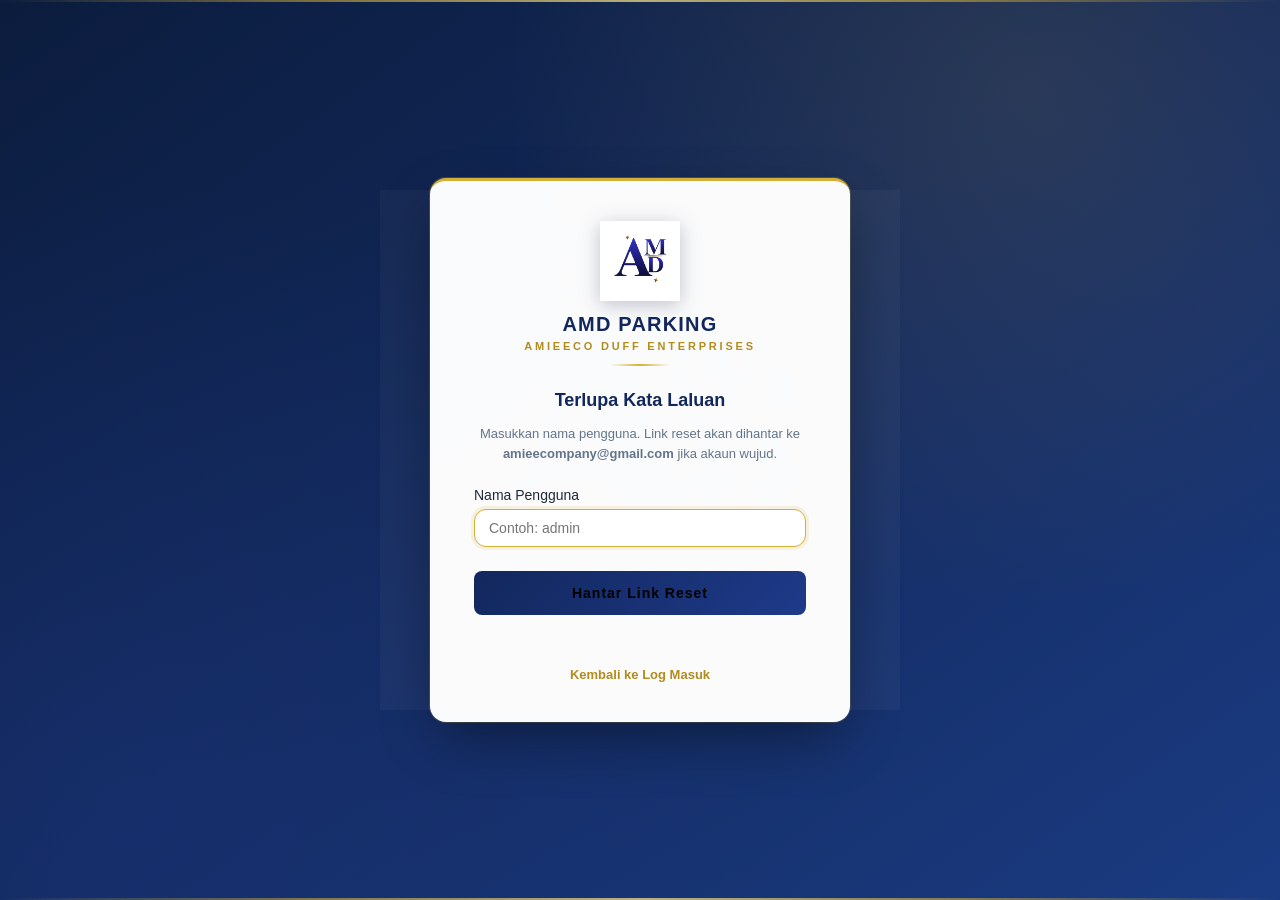
<file: public/forgot_password.html>
<!DOCTYPE html>
<html lang="ms">
<head>
  <meta charset="UTF-8">
  <meta name="viewport" content="width=device-width, initial-scale=1.0">
  <title>Terlupa Kata Laluan - AMD Parking Manager</title>
  <link rel="stylesheet" href="styles.css">
  <style>
    body {
      display: flex;
      align-items: center;
      justify-content: center;
      height: 100vh;
      overflow: hidden;
      background: radial-gradient(circle at 80% 10%, rgba(212, 175, 55, 0.12) 0%, transparent 40%),
                  radial-gradient(circle at 10% 90%, rgba(30, 58, 138, 0.25) 0%, transparent 45%),
                  linear-gradient(145deg, #0b1c3d 0%, #132a5f 50%, #1a3b82 100%);
      position: relative;
      font-family: 'Segoe UI', 'Roboto', 'Helvetica Neue', Arial, sans-serif;
    }
    body::before {
      content: '';
      position: absolute;
      inset: 0;
      background-image: url('uploads/logo_amd.png');
      background-repeat: no-repeat;
      background-position: center;
      background-size: 520px;
      opacity: 0.035;
      pointer-events: none;
    }
    .gold-line {
      position: absolute;
      left: 0;
      right: 0;
      height: 2px;
      background: linear-gradient(90deg, transparent, rgba(212, 175, 55, 0.7), rgba(245, 226, 138, 0.9), rgba(212, 175, 55, 0.7), transparent);
      opacity: 0.8;
    }
    .gold-line.top { top: 0; }
    .gold-line.bottom { bottom: 0; }
    .login-card {
      background: rgba(255, 255, 255, 0.98);
      padding: 40px 44px;
      border-radius: 16px;
      box-shadow: 0 22px 60px -12px rgba(0, 0, 0, 0.45), 0 0 0 1px rgba(212, 175, 55, 0.25);
      width: 100%;
      max-width: 420px;
      text-align: center;
      position: relative;
      z-index: 10;
      border-top: 3px solid #d4af37;
      animation: cardIn 0.8s cubic-bezier(0.22, 1, 0.36, 1);
    }
    .login-logo {
      width: 80px;
      height: 80px;
      object-fit: contain;
      margin: 0 auto 12px;
      display: block;
      filter: drop-shadow(0 4px 10px rgba(11, 28, 61, 0.25));
    }
    .login-brand {
      margin-bottom: 24px;
    }
    .login-brand h1 {
      margin: 0;
      font-size: 20px;
      color: #12275c;
      letter-spacing: 1.2px;
      text-transform: uppercase;
      font-weight: 800;
    }
    .login-brand span {
      display: block;
      font-size: 11px;
      color: #b08d1e;
      letter-spacing: 2.8px;
      text-transform: uppercase;
      margin-top: 4px;
      font-weight: 600;
    }
    .login-divider {
      height: 2px;
      width: 60px;
      margin: 12px auto 0;
      background: linear-gradient(90deg, transparent, #d4af37, transparent);
    }
    .form-title {
      font-size: 18px;
      font-weight: 700;
      color: #12275c;
      margin: 0 0 8px;
    }
    .form-desc {
      font-size: 13px;
      color: #64748b;
      margin-bottom: 24px;
      line-height: 1.5;
    }
    .login-form .form-group {
      text-align: left;
      margin-bottom: 18px;
    }
    .login-form input {
      width: 100%;
      border: 1px solid #d1d5db;
      background: #fafbfc;
      transition: all 0.2s ease;
    }
    .login-form input:focus {
      border-color: #d4af37;
      background: #fff;
      box-shadow: 0 0 0 3px rgba(212, 175, 55, 0.15);
      outline: none;
    }
    .login-form button {
      width: 100%;
      margin-top: 6px;
      background: linear-gradient(135deg, #12275c, #1e3a8a);
      border: none;
      letter-spacing: 1px;
      font-weight: 700;
      padding: 14px 24px;
      border-radius: 8px;
      transition: all 0.2s ease;
      cursor: pointer;
    }
    .login-form button:hover {
      background: linear-gradient(135deg, #1e3a8a, #2649aa);
      box-shadow: 0 10px 24px rgba(30, 58, 138, 0.35);
    }
    .message {
      margin-top: 14px;
      font-size: 14px;
      min-height: 20px;
    }
    .message.success { color: #15803d; }
    .message.error { color: #dc2626; }
    .back-link {
      margin-top: 18px;
      font-size: 13px;
    }
    .back-link a {
      color: #b08d1e;
      text-decoration: none;
      font-weight: 600;
    }
    @keyframes cardIn {
      from { opacity: 0; transform: translateY(18px) scale(0.98); }
      to { opacity: 1; transform: translateY(0) scale(1); }
    }
    @media (max-width: 520px) {
      .login-card { margin: 0 16px; padding: 34px 28px; }
      .login-logo { width: 70px; height: 70px; }
      .login-brand h1 { font-size: 17px; }
    }
  </style>
</head>
<body>
  <div class="gold-line top"></div>
  <div class="gold-line bottom"></div>

  <div class="login-card">
    <img src="uploads/logo_amd.png" class="login-logo" alt="Company Logo">
    <div class="login-brand">
      <h1>AMD Parking</h1>
      <span>Amieeco Duff Enterprises</span>
      <div class="login-divider"></div>
    </div>

    <h3 class="form-title">Terlupa Kata Laluan</h3>
    <p class="form-desc">
      Masukkan nama pengguna. Link reset akan dihantar ke
      <strong>amieecompany@gmail.com</strong> jika akaun wujud.
    </p>

    <form id="forgot-form" class="login-form">
      <div class="form-group">
        <label for="username">Nama Pengguna</label>
        <input type="text" id="username" name="username" placeholder="Contoh: admin" required autofocus autocomplete="username">
      </div>
      <button type="submit" class="btn">Hantar Link Reset</button>
      <div class="message" id="forgot-message"></div>
    </form>

    <div class="back-link">
      <a href="login.html">Kembali ke Log Masuk</a>
    </div>
  </div>

  <script src="config.js"></script>
  <script>
    document.getElementById('forgot-form').addEventListener('submit', async (e) => {
      e.preventDefault();
      const username = e.target.username.value.trim();
      const messageDiv = document.getElementById('forgot-message');
      messageDiv.textContent = '';
      messageDiv.className = 'message';

      if (!username) {
        messageDiv.textContent = 'Sila masukkan nama pengguna.';
        messageDiv.classList.add('error');
        return;
      }

      const API_BASE_URL = window.API_BASE_URL || '';
      try {
        const res = await fetch(`${API_BASE_URL}/api/forgot-password`, {
          method: 'POST',
          headers: { 'Content-Type': 'application/json' },
          body: JSON.stringify({ username })
        });
        const data = await res.json();
        if (data.success) {
          messageDiv.textContent = 'Jika nama pengguna wujud, link reset telah dihantar ke amieecompany@gmail.com.';
          messageDiv.classList.add('success');
          e.target.reset();
        } else {
          messageDiv.textContent = data.error || 'Ralat memproses permintaan';
          messageDiv.classList.add('error');
        }
      } catch (err) {
        messageDiv.textContent = 'Ralat sambungan. Sila cuba lagi.';
        messageDiv.classList.add('error');
      }
    });
  </script>
</body>
</html>
</file>
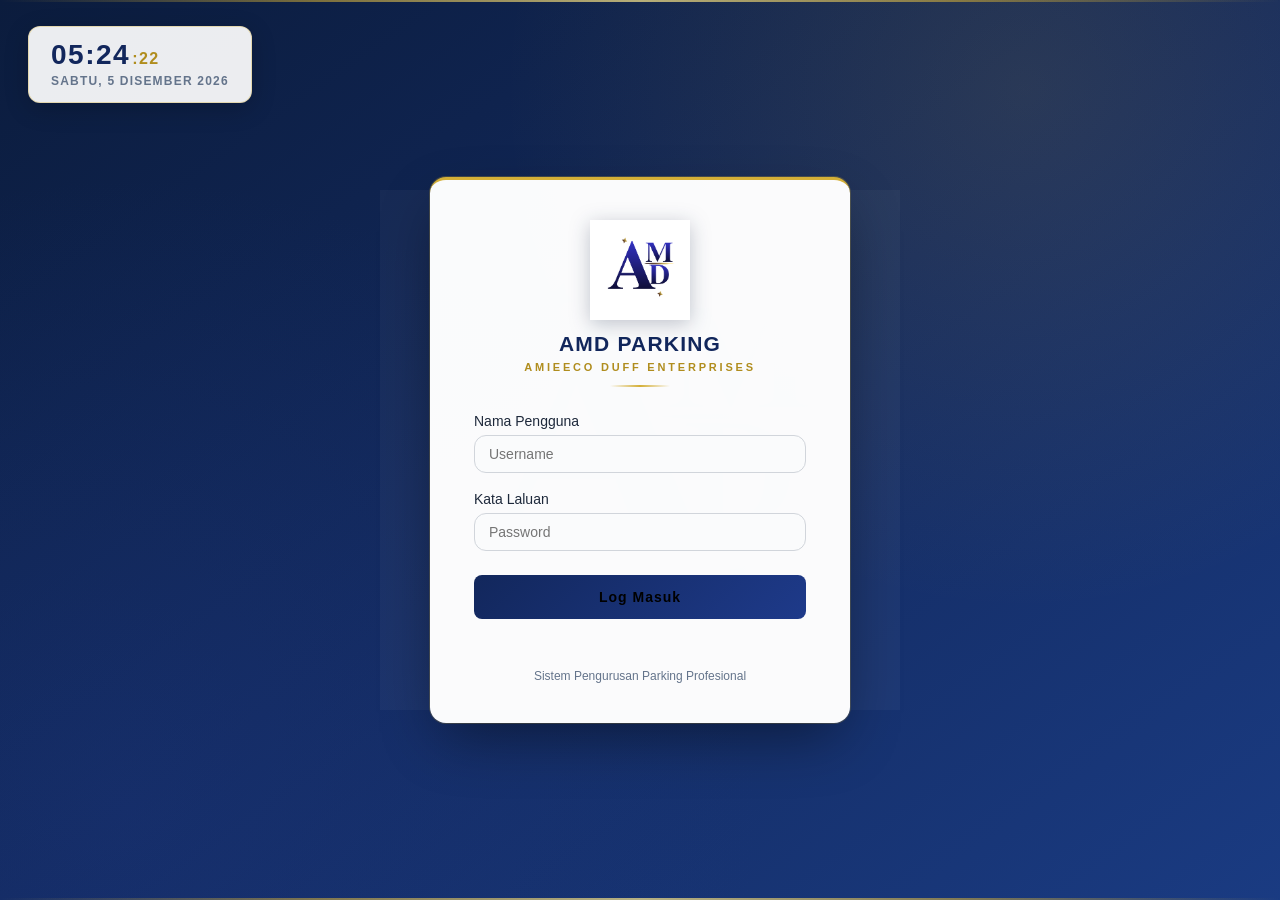
<file: public/login.html>
<!DOCTYPE html>
<html lang="ms">
<head>
  <meta charset="UTF-8">
  <meta name="viewport" content="width=device-width, initial-scale=1.0">
  <title>Login - AMD Parking Manager</title>
  <link rel="stylesheet" href="styles.css">
  <style>
    body {
      display: flex;
      align-items: center;
      justify-content: center;
      height: 100vh;
      overflow: hidden;
      background: radial-gradient(circle at 80% 10%, rgba(212, 175, 55, 0.12) 0%, transparent 40%),
                  radial-gradient(circle at 10% 90%, rgba(30, 58, 138, 0.25) 0%, transparent 45%),
                  linear-gradient(145deg, #0b1c3d 0%, #132a5f 50%, #1a3b82 100%);
      position: relative;
      font-family: 'Segoe UI', 'Roboto', 'Helvetica Neue', Arial, sans-serif;
    }
    body::before {
      content: '';
      position: absolute;
      inset: 0;
      background-image: url('uploads/logo_amd.png');
      background-repeat: no-repeat;
      background-position: center;
      background-size: 520px;
      opacity: 0.035;
      pointer-events: none;
    }
    .gold-line {
      position: absolute;
      left: 0;
      right: 0;
      height: 2px;
      background: linear-gradient(90deg, transparent, rgba(212, 175, 55, 0.7), rgba(245, 226, 138, 0.9), rgba(212, 175, 55, 0.7), transparent);
      opacity: 0.8;
    }
    .gold-line.top { top: 0; }
    .gold-line.bottom { bottom: 0; }
    .login-card {
      background: rgba(255, 255, 255, 0.98);
      padding: 40px 44px;
      border-radius: 16px;
      box-shadow: 0 22px 60px -12px rgba(0, 0, 0, 0.45), 0 0 0 1px rgba(212, 175, 55, 0.25);
      width: 100%;
      max-width: 420px;
      text-align: center;
      position: relative;
      z-index: 10;
      border-top: 3px solid #d4af37;
      animation: cardIn 0.8s cubic-bezier(0.22, 1, 0.36, 1);
    }
    .login-logo {
      width: 100px;
      height: 100px;
      object-fit: contain;
      margin: 0 auto 12px;
      display: block;
      filter: drop-shadow(0 4px 10px rgba(11, 28, 61, 0.25));
    }
    .login-brand {
      margin-bottom: 26px;
    }
    .login-brand h1 {
      margin: 0;
      font-size: 21px;
      color: #12275c;
      letter-spacing: 1.2px;
      text-transform: uppercase;
      font-weight: 800;
    }
    .login-brand span {
      display: block;
      font-size: 11px;
      color: #b08d1e;
      letter-spacing: 2.8px;
      text-transform: uppercase;
      margin-top: 5px;
      font-weight: 600;
    }
    .login-divider {
      height: 2px;
      width: 60px;
      margin: 12px auto 0;
      background: linear-gradient(90deg, transparent, #d4af37, transparent);
    }
    .login-form .form-group {
      text-align: left;
      margin-bottom: 18px;
    }
    .login-form input {
      width: 100%;
      border: 1px solid #d1d5db;
      background: #fafbfc;
      transition: all 0.2s ease;
    }
    .login-form input:focus {
      border-color: #d4af37;
      background: #fff;
      box-shadow: 0 0 0 3px rgba(212, 175, 55, 0.15);
      outline: none;
    }
    .login-form button {
      width: 100%;
      margin-top: 6px;
      background: linear-gradient(135deg, #12275c, #1e3a8a);
      border: none;
      letter-spacing: 1px;
      font-weight: 700;
      padding: 14px 24px;
      border-radius: 8px;
      transition: all 0.2s ease;
      cursor: pointer;
    }
    .login-form button:hover {
      background: linear-gradient(135deg, #1e3a8a, #2649aa);
      box-shadow: 0 10px 24px rgba(30, 58, 138, 0.35);
    }
    .error-msg {
      color: var(--danger, #dc2626);
      font-size: 14px;
      margin-top: 12px;
      min-height: 20px;
    }
    .hint {
      margin-top: 18px;
      font-size: 12px;
      color: var(--text-light, #6b7280);
    }

    /* Clock widget */
    .clock-widget {
      position: absolute;
      top: 26px;
      left: 28px;
      z-index: 20;
      background: rgba(255, 255, 255, 0.92);
      border: 1px solid rgba(212, 175, 55, 0.35);
      border-radius: 12px;
      padding: 14px 22px;
      text-align: left;
      box-shadow: 0 6px 24px rgba(0, 0, 0, 0.2);
      animation: cardIn 0.8s cubic-bezier(0.22, 1, 0.36, 1);
    }
    .clock-time {
      font-size: 28px;
      font-weight: 700;
      color: #12275c;
      letter-spacing: 1.5px;
      font-variant-numeric: tabular-nums;
      line-height: 1;
    }
    .clock-time .clock-seconds {
      font-size: 16px;
      color: #b08d1e;
      font-weight: 600;
      margin-left: 2px;
    }
    .clock-date {
      margin-top: 5px;
      font-size: 12px;
      color: #64748b;
      letter-spacing: 1.2px;
      text-transform: uppercase;
      font-weight: 600;
    }
    @keyframes cardIn {
      from { opacity: 0; transform: translateY(18px) scale(0.98); }
      to { opacity: 1; transform: translateY(0) scale(1); }
    }
    @media (max-width: 520px) {
      .clock-widget {
        top: 16px;
        left: 16px;
        padding: 12px 18px;
      }
      .clock-time { font-size: 22px; }
      .clock-date { font-size: 11px; }
      .login-card { margin: 0 16px; padding: 34px 28px; }
      .login-logo { width: 84px; height: 84px; }
      .login-brand h1 { font-size: 18px; }
    }
  </style>
</head>
<body>
  <div class="gold-line top"></div>
  <div class="gold-line bottom"></div>

  <div class="clock-widget">
    <div class="clock-time"><span id="clock-hm">--:--</span><span class="clock-seconds" id="clock-s">:--</span></div>
    <div class="clock-date" id="clock-date">Memuatkan...</div>
  </div>

  <div class="login-card">
    <img src="uploads/logo_amd.png" class="login-logo" alt="Company Logo">
    <div class="login-brand">
      <h1>AMD Parking</h1>
      <span>Amieeco Duff Enterprises</span>
      <div class="login-divider"></div>
    </div>
    <form class="login-form" id="login-form">
      <div class="form-group">
        <label for="username">Nama Pengguna</label>
        <input type="text" id="username" name="username" placeholder="Username" required autocomplete="username">
      </div>
      <div class="form-group">
        <label for="password">Kata Laluan</label>
        <input type="password" id="password" name="password" placeholder="Password" required autocomplete="current-password">
      </div>
      <button type="submit" class="btn">Log Masuk</button>
      <div class="error-msg" id="error-msg"></div>
      <div class="hint">Sistem Pengurusan Parking Profesional</div>
    </form>
  </div>

  <script src="config.js"></script>
  <script>
    (function startClock() {
      const clockHm = document.getElementById('clock-hm');
      const clockS = document.getElementById('clock-s');
      const clockDate = document.getElementById('clock-date');
      const days = ['Ahad', 'Isnin', 'Selasa', 'Rabu', 'Khamis', 'Jumaat', 'Sabtu'];
      const months = ['Januari', 'Februari', 'Mac', 'April', 'Mei', 'Jun', 'Julai', 'Ogos', 'September', 'Oktober', 'November', 'Disember'];
      function update() {
        const now = new Date();
        const h = String(now.getHours()).padStart(2, '0');
        const m = String(now.getMinutes()).padStart(2, '0');
        const s = String(now.getSeconds()).padStart(2, '0');
        clockHm.textContent = `${h}:${m}`;
        clockS.textContent = `:${s}`;
        clockDate.textContent = `${days[now.getDay()]}, ${now.getDate()} ${months[now.getMonth()]} ${now.getFullYear()}`;
      }
      update();
      setInterval(update, 1000);
    })();

    document.getElementById('login-form').addEventListener('submit', function(e) {
      e.preventDefault();
      const username = document.getElementById('username').value;
      const password = document.getElementById('password').value;
      const errorMsg = document.getElementById('error-msg');
      const API_BASE_URL = window.API_BASE_URL || '';
      fetch(`${API_BASE_URL}/api/login`, {
        method: 'POST',
        headers: { 'Content-Type': 'application/json' },
        body: JSON.stringify({ username, password })
      })
      .then(r => r.json())
      .then(data => {
        if (data.success) {
          localStorage.setItem('jwt_token', data.token);
          window.location.href = 'index.html';
        } else {
          errorMsg.textContent = data.error || 'Nama pengguna atau kata laluan salah.';
        }
      })
      .catch(() => {
        errorMsg.textContent = 'Ralat rangkaian. Sila cuba lagi.';
      });
    });
  </script>
</body>
</html>
</file>
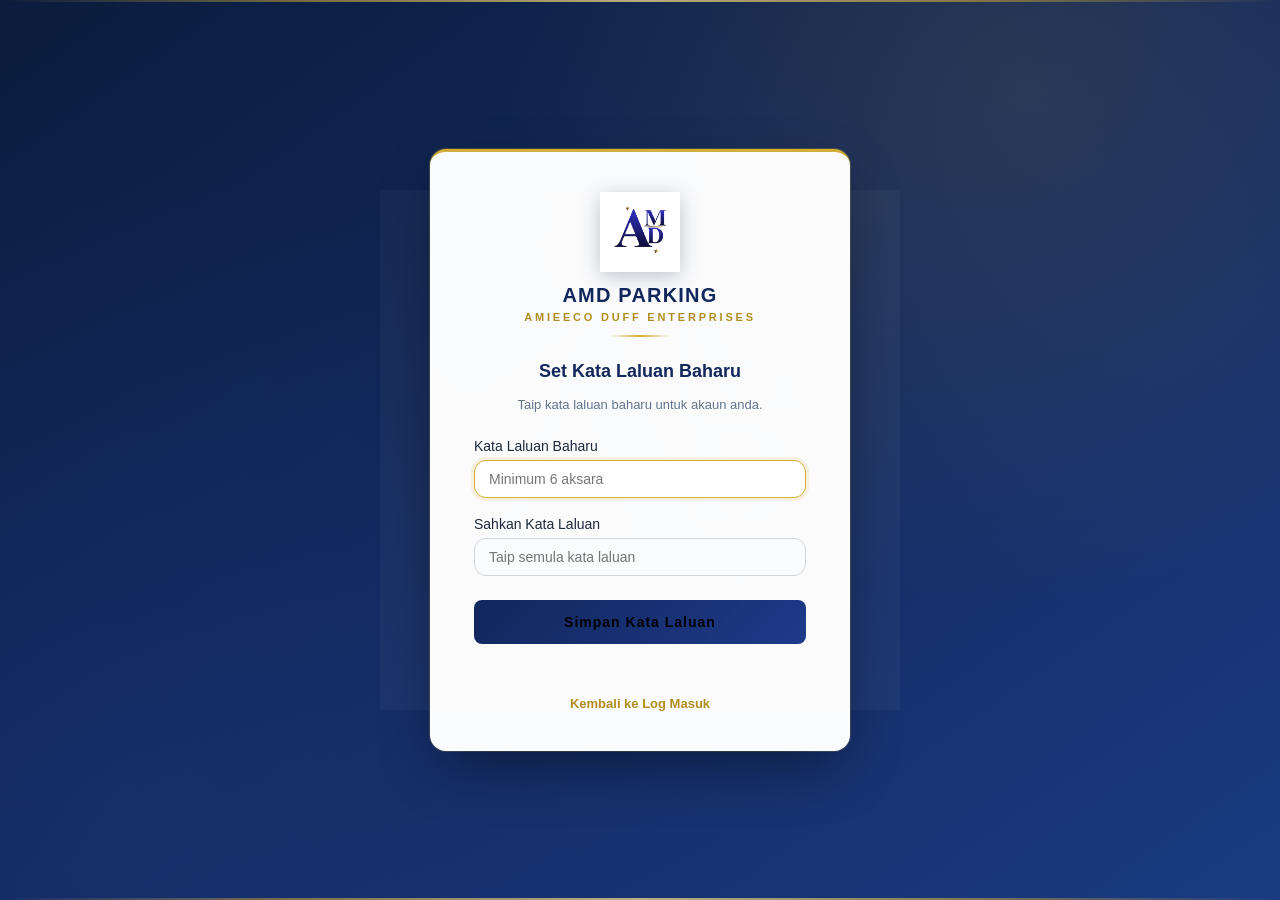
<file: public/reset_password.html>
<!DOCTYPE html>
<html lang="ms">
<head>
  <meta charset="UTF-8">
  <meta name="viewport" content="width=device-width, initial-scale=1.0">
  <title>Reset Kata Laluan - AMD Parking Manager</title>
  <link rel="stylesheet" href="styles.css">
  <style>
    body {
      display: flex;
      align-items: center;
      justify-content: center;
      height: 100vh;
      overflow: hidden;
      background: radial-gradient(circle at 80% 10%, rgba(212, 175, 55, 0.12) 0%, transparent 40%),
                  radial-gradient(circle at 10% 90%, rgba(30, 58, 138, 0.25) 0%, transparent 45%),
                  linear-gradient(145deg, #0b1c3d 0%, #132a5f 50%, #1a3b82 100%);
      position: relative;
      font-family: 'Segoe UI', 'Roboto', 'Helvetica Neue', Arial, sans-serif;
    }
    body::before {
      content: '';
      position: absolute;
      inset: 0;
      background-image: url('uploads/logo_amd.png');
      background-repeat: no-repeat;
      background-position: center;
      background-size: 520px;
      opacity: 0.035;
      pointer-events: none;
    }
    .gold-line {
      position: absolute;
      left: 0;
      right: 0;
      height: 2px;
      background: linear-gradient(90deg, transparent, rgba(212, 175, 55, 0.7), rgba(245, 226, 138, 0.9), rgba(212, 175, 55, 0.7), transparent);
      opacity: 0.8;
    }
    .gold-line.top { top: 0; }
    .gold-line.bottom { bottom: 0; }
    .login-card {
      background: rgba(255, 255, 255, 0.98);
      padding: 40px 44px;
      border-radius: 16px;
      box-shadow: 0 22px 60px -12px rgba(0, 0, 0, 0.45), 0 0 0 1px rgba(212, 175, 55, 0.25);
      width: 100%;
      max-width: 420px;
      text-align: center;
      position: relative;
      z-index: 10;
      border-top: 3px solid #d4af37;
      animation: cardIn 0.8s cubic-bezier(0.22, 1, 0.36, 1);
    }
    .login-logo {
      width: 80px;
      height: 80px;
      object-fit: contain;
      margin: 0 auto 12px;
      display: block;
      filter: drop-shadow(0 4px 10px rgba(11, 28, 61, 0.25));
    }
    .login-brand {
      margin-bottom: 24px;
    }
    .login-brand h1 {
      margin: 0;
      font-size: 20px;
      color: #12275c;
      letter-spacing: 1.2px;
      text-transform: uppercase;
      font-weight: 800;
    }
    .login-brand span {
      display: block;
      font-size: 11px;
      color: #b08d1e;
      letter-spacing: 2.8px;
      text-transform: uppercase;
      margin-top: 4px;
      font-weight: 600;
    }
    .login-divider {
      height: 2px;
      width: 60px;
      margin: 12px auto 0;
      background: linear-gradient(90deg, transparent, #d4af37, transparent);
    }
    .form-title {
      font-size: 18px;
      font-weight: 700;
      color: #12275c;
      margin: 0 0 8px;
    }
    .form-desc {
      font-size: 13px;
      color: #64748b;
      margin-bottom: 24px;
      line-height: 1.5;
    }
    .login-form .form-group {
      text-align: left;
      margin-bottom: 18px;
    }
    .login-form input {
      width: 100%;
      border: 1px solid #d1d5db;
      background: #fafbfc;
      transition: all 0.2s ease;
    }
    .login-form input:focus {
      border-color: #d4af37;
      background: #fff;
      box-shadow: 0 0 0 3px rgba(212, 175, 55, 0.15);
      outline: none;
    }
    .login-form button {
      width: 100%;
      margin-top: 6px;
      background: linear-gradient(135deg, #12275c, #1e3a8a);
      border: none;
      letter-spacing: 1px;
      font-weight: 700;
      padding: 14px 24px;
      border-radius: 8px;
      transition: all 0.2s ease;
      cursor: pointer;
    }
    .login-form button:hover {
      background: linear-gradient(135deg, #1e3a8a, #2649aa);
      box-shadow: 0 10px 24px rgba(30, 58, 138, 0.35);
    }
    .message {
      margin-top: 14px;
      font-size: 14px;
      min-height: 20px;
    }
    .message.success { color: #15803d; }
    .message.error { color: #dc2626; }
    .back-link {
      margin-top: 18px;
      font-size: 13px;
    }
    .back-link a {
      color: #b08d1e;
      text-decoration: none;
      font-weight: 600;
    }
    @keyframes cardIn {
      from { opacity: 0; transform: translateY(18px) scale(0.98); }
      to { opacity: 1; transform: translateY(0) scale(1); }
    }
    @media (max-width: 520px) {
      .login-card { margin: 0 16px; padding: 34px 28px; }
      .login-logo { width: 70px; height: 70px; }
      .login-brand h1 { font-size: 17px; }
    }
  </style>
</head>
<body>
  <div class="gold-line top"></div>
  <div class="gold-line bottom"></div>

  <div class="login-card">
    <img src="uploads/logo_amd.png" class="login-logo" alt="Company Logo">
    <div class="login-brand">
      <h1>AMD Parking</h1>
      <span>Amieeco Duff Enterprises</span>
      <div class="login-divider"></div>
    </div>

    <h3 class="form-title">Set Kata Laluan Baharu</h3>
    <p class="form-desc">Taip kata laluan baharu untuk akaun anda.</p>

    <form id="reset-form" class="login-form">
      <div class="form-group">
        <label for="password">Kata Laluan Baharu</label>
        <input type="password" id="password" name="password" placeholder="Minimum 6 aksara" required autofocus autocomplete="new-password">
      </div>
      <div class="form-group">
        <label for="confirmPassword">Sahkan Kata Laluan</label>
        <input type="password" id="confirmPassword" name="confirmPassword" placeholder="Taip semula kata laluan" required autocomplete="new-password">
      </div>
      <button type="submit" class="btn">Simpan Kata Laluan</button>
      <div class="message" id="reset-message"></div>
    </form>

    <div class="back-link">
      <a href="login.html">Kembali ke Log Masuk</a>
    </div>
  </div>

  <script src="config.js"></script>
  <script>
    document.getElementById('reset-form').addEventListener('submit', async (e) => {
      e.preventDefault();
      const form = e.target;
      const params = new URLSearchParams(window.location.search);
      const token = params.get('token') || '';
      const password = form.password.value;
      const confirmPassword = form.confirmPassword.value;
      const messageDiv = document.getElementById('reset-message');
      messageDiv.textContent = '';
      messageDiv.className = 'message';

      if (password.length < 6) {
        messageDiv.textContent = 'Kata laluan mesti sekurang-kurangnya 6 aksara';
        messageDiv.classList.add('error');
        return;
      }
      if (password !== confirmPassword) {
        messageDiv.textContent = 'Kata laluan tidak sepadan';
        messageDiv.classList.add('error');
        return;
      }

      const API_BASE_URL = window.API_BASE_URL || '';
      try {
        const res = await fetch(`${API_BASE_URL}/api/reset-password/${token}`, {
          method: 'POST',
          headers: { 'Content-Type': 'application/json' },
          body: JSON.stringify({ password })
        });
        const data = await res.json();
        if (data.success) {
          messageDiv.textContent = 'Kata laluan berjaya ditukar. Anda boleh log masuk sekarang.';
          messageDiv.classList.add('success');
          form.reset();
        } else {
          messageDiv.textContent = data.error || 'Ralat reset kata laluan';
          messageDiv.classList.add('error');
        }
      } catch (err) {
        messageDiv.textContent = 'Ralat sambungan. Sila cuba lagi.';
        messageDiv.classList.add('error');
      }
    });
  </script>
</body>
</html>
</file>
<file: public/styles.css>
:root {
  --primary: #1e3a8a;
  --primary-dark: #12275c;
  --gold: #d4af37;
  --gold-light: #f5e28a;
  --secondary: #64748b;
  --success: #10b981;
  --danger: #ef4444;
  --warning: #f59e0b;
  --bg: #f4f6fb;
  --sidebar: #0b1c3d;
  --card: #ffffff;
  --text: #1e293b;
  --text-light: #64748b;
  --border: #e2e8f0;
  --radius: 12px;
  --shadow: 0 4px 20px -2px rgba(11, 28, 61, 0.08), 0 2px 8px -2px rgba(11, 28, 61, 0.06);
  --shadow-hover: 0 12px 30px -6px rgba(11, 28, 61, 0.18);
}

* {
  box-sizing: border-box;
}

body {
  margin: 0;
  font-family: -apple-system, BlinkMacSystemFont, 'Segoe UI', Roboto, 'Helvetica Neue', Arial, sans-serif;
  background: var(--bg);
  color: var(--text);
  height: 100vh;
  overflow: hidden;
}

.wallpaper {
  background:
    radial-gradient(circle at 20% 30%, rgba(37, 99, 235, 0.15) 0%, transparent 40%),
    radial-gradient(circle at 80% 70%, rgba(16, 185, 129, 0.12) 0%, transparent 40%),
    radial-gradient(circle at 50% 50%, rgba(245, 158, 11, 0.08) 0%, transparent 50%),
    linear-gradient(135deg, #0f172a 0%, #1e293b 50%, #0f172a 100%);
  position: relative;
  overflow: hidden;
}

.wallpaper::before {
  content: '';
  position: absolute;
  inset: 0;
  background:
    repeating-linear-gradient(
      90deg,
      transparent,
      transparent 78px,
      rgba(255, 255, 255, 0.08) 78px,
      rgba(255, 255, 255, 0.08) 80px
    ),
    repeating-linear-gradient(
      0deg,
      transparent,
      transparent 118px,
      rgba(255, 255, 255, 0.08) 118px,
      rgba(255, 255, 255, 0.08) 120px
    );
  opacity: 0.6;
  transform: perspective(500px) rotateX(10deg) scale(1.2);
  transform-origin: center bottom;
}

.wallpaper::after {
  content: 'P';
  position: absolute;
  font-size: 600px;
  font-weight: 900;
  color: rgba(37, 99, 235, 0.04);
  top: 50%;
  left: 50%;
  transform: translate(-50%, -50%);
  pointer-events: none;
  z-index: 0;
}

.parking-sign {
  position: absolute;
  width: 64px;
  height: 64px;
  background: linear-gradient(135deg, #2563eb, #1d4ed8);
  border-radius: 12px;
  display: flex;
  align-items: center;
  justify-content: center;
  font-weight: 900;
  font-size: 32px;
  color: #fff;
  box-shadow: 0 0 30px rgba(37, 99, 235, 0.4), inset 0 0 0 3px rgba(255, 255, 255, 0.2);
  z-index: 1;
  animation: float 8s ease-in-out infinite;
}

.parking-sign:nth-child(1) { top: 10%; left: 8%; animation-delay: 0s; }
.parking-sign:nth-child(2) { top: 75%; right: 12%; animation-delay: 2s; }
.parking-sign:nth-child(3) { bottom: 15%; left: 15%; animation-delay: 4s; }
.parking-sign:nth-child(4) { top: 20%; right: 20%; animation-delay: 6s; }

.car-icon {
  position: absolute;
  width: 48px;
  height: 28px;
  background: rgba(255, 255, 255, 0.08);
  border-radius: 8px 8px 4px 4px;
  z-index: 1;
  animation: drive 20s linear infinite;
}

.car-icon::before {
  content: '';
  position: absolute;
  width: 12px;
  height: 12px;
  background: rgba(255, 255, 255, 0.15);
  border-radius: 50%;
  top: 8px;
  left: 8px;
}

.car-icon::after {
  content: '';
  position: absolute;
  width: 12px;
  height: 12px;
  background: rgba(255, 255, 255, 0.15);
  border-radius: 50%;
  top: 8px;
  right: 8px;
}

.car-icon:nth-of-type(5) { top: 25%; left: -60px; animation-delay: 0s; }
.car-icon:nth-of-type(6) { top: 60%; left: -60px; animation-delay: 7s; }
.car-icon:nth-of-type(7) { top: 45%; left: -60px; animation-delay: 14s; }

@keyframes float {
  0%, 100% { transform: translateY(0) rotate(0deg); }
  50% { transform: translateY(-20px) rotate(3deg); }
}

@keyframes drive {
  0% { left: -60px; opacity: 0; }
  10% { opacity: 1; }
  90% { opacity: 1; }
  100% { left: 110%; opacity: 0; }
}

.main-bg {
  background:
    radial-gradient(circle at 10% 20%, rgba(37, 99, 235, 0.05) 0%, transparent 30%),
    radial-gradient(circle at 90% 80%, rgba(16, 185, 129, 0.05) 0%, transparent 30%),
    var(--bg);
}

.app {
  display: flex;
  height: 100vh;
}

.sidebar {
  width: 260px;
  background: linear-gradient(180deg, #0b1c3d 0%, #12275c 60%, #0e2049 100%);
  color: #fff;
  display: flex;
  flex-direction: column;
  padding: 24px 16px;
  border-right: 1px solid rgba(212, 175, 55, 0.25);
  position: relative;
}

.sidebar::before {
  content: '';
  position: absolute;
  top: 0;
  left: 0;
  right: 0;
  height: 3px;
  background: linear-gradient(90deg, transparent, var(--gold), transparent);
}

.brand {
  display: flex;
  align-items: center;
  gap: 12px;
  margin-bottom: 32px;
}

.brand-icon {
  width: 46px;
  height: 46px;
  background: #fff url('/static/uploads/logo_amd.png') center/38px no-repeat;
  border-radius: 50%;
  display: flex;
  align-items: center;
  justify-content: center;
  font-weight: 700;
  font-size: 0;
  box-shadow: 0 0 0 2px var(--gold), 0 4px 12px rgba(0, 0, 0, 0.35);
}

.brand-text h1 {
  margin: 0;
  font-size: 18px;
  font-weight: 700;
}

.brand-text span {
  font-size: 11px;
  color: var(--gold-light);
  letter-spacing: 1.5px;
  text-transform: uppercase;
}

.nav {
  display: flex;
  flex-direction: column;
  gap: 4px;
  flex: 1;
  overflow-y: auto;
}

.nav-group {
  display: flex;
  flex-direction: column;
}

.nav-group-header {
  display: flex;
  align-items: center;
  gap: 12px;
  padding: 12px 14px;
  border: none;
  background: transparent;
  color: #cbd5e1;
  font-size: 15px;
  font-weight: 600;
  border-radius: var(--radius);
  cursor: pointer;
  transition: all 0.2s;
  text-align: left;
  width: 100%;
}

.nav-group-header:hover {
  background: rgba(212, 175, 55, 0.12);
  color: #fff;
}

.nav-group-header .icon {
  font-size: 18px;
  width: 24px;
  text-align: center;
}

.nav-toggle {
  margin-left: auto;
  font-size: 10px;
  transition: transform 0.2s;
}

.nav-group.collapsed .nav-toggle {
  transform: rotate(-90deg);
}

.nav-group-items {
  display: flex;
  flex-direction: column;
  gap: 4px;
  padding-left: 12px;
  max-height: 500px;
  overflow: hidden;
  transition: max-height 0.25s ease, opacity 0.2s ease;
  opacity: 1;
}

.nav-group.collapsed .nav-group-items {
  max-height: 0;
  opacity: 0;
}

.nav-item {
  display: flex;
  align-items: center;
  gap: 12px;
  padding: 12px 14px;
  border: none;
  background: transparent;
  color: #cbd5e1;
  font-size: 15px;
  border-radius: var(--radius);
  cursor: pointer;
  transition: all 0.2s;
  text-align: left;
}

.nav-item:hover {
  background: rgba(212, 175, 55, 0.12);
  color: #fff;
  transform: translateX(3px);
}

.nav-item.active {
  background: linear-gradient(135deg, #1e3a8a, #2748a8);
  color: #fff;
  font-weight: 600;
  box-shadow: 0 4px 14px rgba(30, 58, 138, 0.5), inset 0 0 0 1px rgba(212, 175, 55, 0.4);
}

.nav-item .icon {
  font-size: 18px;
  width: 24px;
  text-align: center;
}

.sidebar-footer {
  margin-top: auto;
  font-size: 12px;
  color: #94a3b8;
  text-align: center;
}

.main {
  flex: 1;
  display: flex;
  flex-direction: column;
  overflow: hidden;
}

.topbar {
  height: 64px;
  background: rgba(255, 255, 255, 0.92);
  backdrop-filter: blur(10px);
  border-bottom: 2px solid rgba(212, 175, 55, 0.35);
  display: flex;
  align-items: center;
  justify-content: space-between;
  padding: 0 28px;
  box-shadow: 0 2px 12px rgba(11, 28, 61, 0.06);
  position: relative;
  z-index: 5;
}

.topbar h2 {
  margin: 0;
  font-size: 20px;
  color: var(--primary-dark);
  font-weight: 800;
  letter-spacing: 0.5px;
}

.view {
  display: none;
  flex: 1;
  padding: 28px;
  overflow-y: auto;
}

.view.active {
  display: block;
}

.stats-grid {
  display: grid;
  grid-template-columns: repeat(4, 1fr);
  gap: 20px;
  margin-bottom: 28px;
}

.stat-card {
  background: var(--card);
  padding: 22px;
  border-radius: var(--radius);
  box-shadow: var(--shadow);
  border-left: 4px solid var(--gold);
  position: relative;
  overflow: hidden;
  transition: transform 0.25s ease, box-shadow 0.25s ease;
}

.stat-card:hover {
  transform: translateY(-4px);
  box-shadow: var(--shadow-hover);
}

.stat-card::after {
  content: '';
  position: absolute;
  top: -30px;
  right: -30px;
  width: 90px;
  height: 90px;
  border-radius: 50%;
  background: radial-gradient(circle, rgba(212, 175, 55, 0.12), transparent 70%);
}

.stat-label {
  color: var(--text-light);
  font-size: 13px;
  margin-bottom: 8px;
  text-transform: uppercase;
  letter-spacing: 1px;
  font-weight: 600;
}

.stat-value {
  font-size: 30px;
  font-weight: 800;
  color: var(--primary-dark);
}

.dashboard-section {
  background: var(--card);
  padding: 24px;
  border-radius: var(--radius);
  box-shadow: var(--shadow);
}

.dashboard-section h3 {
  margin-top: 0;
  margin-bottom: 16px;
}

.dashboard-columns {
  display: grid;
  grid-template-columns: repeat(2, 1fr);
  gap: 24px;
  margin-bottom: 28px;
}

.section-header {
  display: flex;
  align-items: center;
  justify-content: space-between;
  margin-bottom: 16px;
}

.section-header h3 {
  margin: 0;
}

.dashboard-actions {
  display: flex;
  gap: 12px;
}

.chart-grid {
  display: grid;
  grid-template-columns: repeat(2, 1fr);
  gap: 24px;
}

.chart-card {
  background: #fff;
  padding: 20px;
  border-radius: var(--radius);
  border: 1px solid var(--border);
}

.chart-card h4 {
  margin: 0 0 16px 0;
  font-size: 14px;
  color: var(--text-light);
}

.user-info {
  font-weight: 500;
}

small {
  color: var(--text-light);
  font-size: 12px;
}

.filter-bar {
  display: flex;
  gap: 12px;
  margin-bottom: 20px;
  flex-wrap: wrap;
}

.filter-bar input,
.filter-bar select {
  padding: 10px 14px;
  border: 1px solid var(--border);
  border-radius: var(--radius);
  font-size: 14px;
  background: var(--card);
}

.filter-bar input[type="text"] {
  min-width: 240px;
}

.table-container {
  background: var(--card);
  border-radius: var(--radius);
  box-shadow: var(--shadow);
  overflow: hidden;
}

.data-table {
  width: 100%;
  border-collapse: collapse;
  font-size: 14px;
}

.data-table th,
.data-table td {
  padding: 14px 16px;
  text-align: left;
  border-bottom: 1px solid var(--border);
}

.data-table th {
  background: linear-gradient(180deg, #0b1c3d, #12275c);
  font-weight: 600;
  color: #fff;
  text-transform: uppercase;
  font-size: 12px;
  letter-spacing: 0.8px;
  border-bottom: 2px solid var(--gold);
}

.data-table tr:last-child td {
  border-bottom: none;
}

.data-table tr:hover td {
  background: rgba(212, 175, 55, 0.06);
}

.badge {
  display: inline-block;
  padding: 4px 10px;
  border-radius: 999px;
  font-size: 12px;
  font-weight: 600;
}

.badge-active {
  background: #dcfce7;
  color: #166534;
}

.badge-completed {
  background: #dbeafe;
  color: #1e40af;
}

.badge-cancelled {
  background: #fee2e2;
  color: #991b1b;
}

.badge-whatsapp {
  background: #d1fae5;
  color: #065f46;
}

.badge-system {
  background: #f1f5f9;
  color: #475569;
}

.form-card {
  background: var(--card);
  padding: 28px;
  border-radius: var(--radius);
  box-shadow: var(--shadow);
  max-width: 900px;
  border-top: 3px solid var(--gold);
}

.form-grid {
  display: grid;
  grid-template-columns: repeat(2, 1fr);
  gap: 20px;
}

.form-group {
  display: flex;
  flex-direction: column;
  gap: 6px;
}

.form-group.full-width {
  grid-column: 1 / -1;
}

.form-group label {
  font-size: 14px;
  font-weight: 500;
  color: var(--text);
}

.form-group input,
.form-group select,
.form-group textarea {
  padding: 10px 14px;
  border: 1px solid var(--border);
  border-radius: var(--radius);
  font-size: 14px;
  background: #fff;
}

.form-group input:focus,
.form-group select:focus,
.form-group textarea:focus {
  outline: none;
  border-color: var(--gold);
  box-shadow: 0 0 0 3px rgba(212, 175, 55, 0.18);
}

.form-actions {
  margin-top: 24px;
  display: flex;
  gap: 12px;
}

.btn {
  padding: 10px 18px;
  border: none;
  border-radius: var(--radius);
  font-size: 14px;
  font-weight: 600;
  cursor: pointer;
  transition: all 0.2s;
  letter-spacing: 0.3px;
}

.btn:active {
  transform: scale(0.97);
}

.btn-primary {
  background: linear-gradient(135deg, #12275c, #1e3a8a);
  color: #fff;
  box-shadow: 0 4px 12px rgba(30, 58, 138, 0.3);
}

.btn-primary:hover {
  background: linear-gradient(135deg, #1e3a8a, #2748a8);
  box-shadow: 0 6px 18px rgba(30, 58, 138, 0.45);
  transform: translateY(-1px);
}

.btn-secondary {
  background: #fff;
  color: var(--primary-dark);
  border: 1px solid rgba(212, 175, 55, 0.5);
}

.btn-secondary:hover {
  background: rgba(212, 175, 55, 0.1);
  border-color: var(--gold);
}

.btn-success {
  background: var(--success);
  color: #fff;
}

.btn-danger {
  background: var(--danger);
  color: #fff;
}

.btn-small {
  padding: 6px 12px;
  font-size: 12px;
}

.modal {
  display: none;
  position: fixed;
  inset: 0;
  background: rgba(11, 28, 61, 0.55);
  backdrop-filter: blur(4px);
  align-items: center;
  justify-content: center;
  z-index: 1000;
}

.modal.active {
  display: flex;
}

.modal-content {
  background: var(--card);
  border-radius: var(--radius);
  width: 90%;
  max-width: 600px;
  max-height: 90vh;
  overflow: hidden;
  display: flex;
  flex-direction: column;
  box-shadow: 0 20px 25px -5px rgba(0, 0, 0, 0.1);
}

.modal-header {
  padding: 18px 24px;
  border-bottom: 1px solid var(--border);
  display: flex;
  justify-content: space-between;
  align-items: center;
}

.modal-header h3 {
  margin: 0;
}

.modal-close {
  background: none;
  border: none;
  font-size: 24px;
  cursor: pointer;
  color: var(--text-light);
}

.modal-body {
  padding: 24px;
  overflow-y: auto;
}

.modal-footer {
  padding: 16px 24px;
  border-top: 1px solid var(--border);
  display: flex;
  gap: 12px;
  justify-content: flex-end;
}

.receipt-preview {
  background: #fff;
  border: 1px dashed var(--border);
  padding: 20px;
  border-radius: var(--radius);
}

.receipt-preview h4 {
  margin: 0 0 8px 0;
  text-align: center;
}

.receipt-preview .company-info {
  text-align: center;
  color: var(--text-light);
  font-size: 13px;
  margin-bottom: 20px;
}

.receipt-line {
  display: flex;
  justify-content: space-between;
  padding: 6px 0;
  border-bottom: 1px solid var(--border);
  font-size: 14px;
}

.receipt-line.total {
  font-size: 18px;
  font-weight: 700;
  border-top: 2px solid var(--text);
  border-bottom: none;
  margin-top: 8px;
  padding-top: 12px;
}

.receipt-a4 {
  background: #fff;
  color: #000;
  font-family: Arial, Helvetica, sans-serif;
  padding: 16px;
  max-width: 720px;
  margin: 0 auto;
  box-sizing: border-box;
}

.receipt-outer-border {
  border: 2px solid #000;
  padding: 24px 28px;
}

.receipt-header {
  display: flex;
  align-items: flex-start;
  justify-content: space-between;
  margin-bottom: 0;
}

.receipt-logo-area {
  flex: 0 0 110px;
  border-right: 2px solid #000;
  padding-right: 16px;
  margin-right: 20px;
}

.receipt-logo {
  max-width: 90px;
  max-height: 90px;
}

.receipt-title-area {
  flex: 1;
  text-align: left;
}

.receipt-main-title {
  margin: 0 0 2px 0;
  font-size: 30px;
  letter-spacing: 2px;
  font-weight: 900;
  text-transform: uppercase;
}

.receipt-company {
  font-size: 13px;
  font-weight: 700;
  letter-spacing: 1px;
}

.receipt-divider {
  border-top: 2px solid #000;
  margin: 14px 0;
}

.receipt-info {
  display: flex;
  justify-content: space-between;
  font-size: 13px;
  margin-bottom: 0;
}

.receipt-info-left {
  line-height: 1.9;
  font-weight: 700;
}

.receipt-info-right {
  text-align: right;
  line-height: 1.9;
  font-weight: 700;
}

.receipt-table {
  width: 100%;
  border-collapse: collapse;
  margin: 14px 0;
  font-size: 13px;
}

.receipt-table thead {
  background: #000;
  color: #fff;
}

.receipt-table th {
  padding: 10px 12px;
  text-align: center;
  font-size: 13px;
  letter-spacing: 0.5px;
}

.receipt-table td {
  border: 1px solid #000;
  padding: 8px 12px;
  height: 32px;
}

.receipt-table th:first-child { text-align: center; }
.receipt-table td:first-child { text-align: center; }
.receipt-table td:last-child { text-align: center; }
.receipt-table th:last-child { text-align: center; }

.receipt-bottom {
  display: flex;
  justify-content: space-between;
  gap: 16px;
  font-size: 13px;
  margin-top: 8px;
}

.receipt-bottom-left {
  flex: 1.2;
  line-height: 2;
  font-weight: 700;
}

.receipt-bottom-right {
  flex: 1;
  display: flex;
  flex-direction: column;
  align-items: flex-end;
}

.receipt-total-rows {
  width: 100%;
  margin-bottom: 12px;
}

.receipt-total-row {
  display: flex;
  justify-content: space-between;
  border-bottom: 1px solid #000;
  padding: 4px 0;
  font-size: 13px;
  font-weight: 700;
  min-height: 22px;
}

.receipt-total-line-val {
  min-width: 60px;
  display: inline-block;
}

.receipt-grand-total {
  font-size: 20px;
  font-weight: 900;
  border-bottom: 2px solid #000;
  margin-top: 4px;
}

.receipt-signature-block {
  margin-top: 20px;
}

.receipt-sig-label {
  font-size: 11px;
  font-weight: 400;
  margin-bottom: 6px;
}

.receipt-stamp-img {
  width: 110px;
  height: 110px;
  object-fit: contain;
  opacity: 0.85;
  mix-blend-mode: multiply;
}

.receipt-qr-block {
  text-align: right;
}

.receipt-qr-img img {
  max-width: 130px;
  max-height: 160px;
  border: 2px solid #e91e8c;
  padding: 2px;
}

.receipt-qr-caption {
  font-size: 10px;
  color: #333;
  margin-top: 4px;
  font-style: italic;
}

.receipt-qr-note {
  font-size: 10px;
  color: #333;
  font-style: italic;
  margin-top: 2px;
  text-transform: uppercase;
}

.receipt-footer-bar {
  border-top: 1px solid #ccc;
  margin-top: 16px;
  padding-top: 10px;
  font-size: 12px;
  color: #333;
  text-align: left;
}

.toast {
  position: fixed;
  bottom: 24px;
  right: 24px;
  background: var(--sidebar);
  color: #fff;
  padding: 14px 20px;
  border-radius: var(--radius);
  box-shadow: var(--shadow);
  transform: translateY(120%);
  transition: transform 0.3s;
  z-index: 1100;
  font-size: 14px;
}

.toast.show {
  transform: translateY(0);
}

@media print {
  .sidebar, .topbar, .nav, .modal-footer, .btn, .filter-bar, .topbar-actions, .modal-close, .modal-header {
    display: none !important;
  }
  .modal, .modal-content, .modal-body {
    display: block !important;
    position: static !important;
    width: 100% !important;
    max-width: none !important;
    box-shadow: none !important;
    padding: 0 !important;
    margin: 0 !important;
  }
  body {
    background: #fff;
  }
  .receipt-a4 {
    border: none;
    max-width: none;
    width: 100%;
    padding: 0;
    margin: 0;
  }
  .receipt-a4 img, .receipt-stamp-img, .receipt-qr-img img {
    print-color-adjust: exact;
    -webkit-print-color-adjust: exact;
  }
  .receipt-stamp-img {
    mix-blend-mode: normal;
  }
}

@media (max-width: 1100px) {
  .stats-grid {
    grid-template-columns: repeat(2, 1fr);
  }
}

.invoice-tabs {
  display: flex;
  gap: 4px;
  margin-bottom: 16px;
  border-bottom: 2px solid var(--border);
}

.invoice-tab {
  padding: 10px 20px;
  border: none;
  background: transparent;
  color: var(--text-light);
  font-size: 14px;
  font-weight: 600;
  cursor: pointer;
  border-radius: 8px 8px 0 0;
  transition: all 0.2s;
  border-bottom: 3px solid transparent;
  margin-bottom: -2px;
}

.invoice-tab:hover {
  background: rgba(30, 58, 138, 0.05);
  color: var(--primary);
}

.invoice-tab.active {
  color: var(--primary);
  border-bottom-color: var(--gold);
  background: var(--card);
  box-shadow: 0 -2px 8px -2px rgba(11, 28, 61, 0.06);
}

.tab-content {
  display: none;
}

.tab-content.active {
  display: block;
}
</file>
